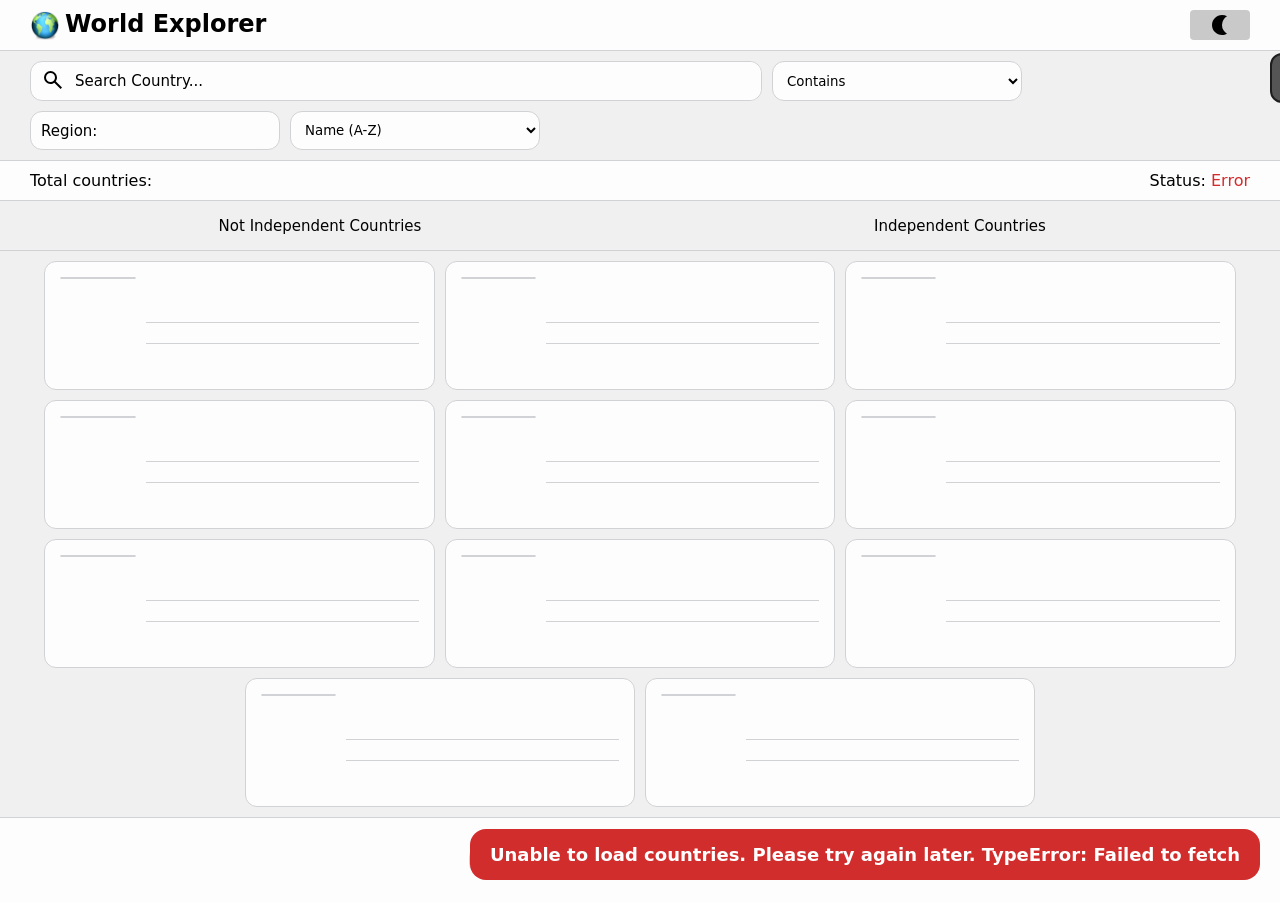
<file: index.html>
<!doctype html>
<html lang="en">
  <head>
    <meta charset="UTF-8" />
    <meta name="viewport" content="width=device-width, initial-scale=1.0" />
    <meta name="description" content="World Explorer lets you explore countries worldwide, with key facts and information about each country." />
    <link rel="icon" type="image/png" href="images/earth.png" />
    <link rel="stylesheet" href="style/style.css" />
    <title>World Explorer</title>
  </head>
  <body>
    <header class="header">
      <div class="header__brand">
        <img src="images/earth.png" alt="Earth Logo" class="brand__logo" />
        <h1 class="brand__title">World Explorer</h1>
      </div>
      <button type="button" class="header__theme-btn" aria-label="Switch theme button" id="switch-theme"></button>
    </header>
    <main>
      <div class="filter__collapse" id="filter-collapse">
        <button aria-label="collapse filters" class="collapse__btn" title="Collapse filters" id="collapse-btn"></button>
      </div>

      <section class="filter" id="filter">
        <div class="filter__search">
          <button class="search__btn" id="search__btn" aria-label="Search countries"></button>
          <input class="search__input" type="search" placeholder="Search Country..." aria-label="Search country" id="search__input" />
        </div>

        <div class="filter__search-by">
          <select name="search-by" class="search-by" id="search-by" aria-label="search by">
            <button>
              Search by:
              <selectedcontent></selectedcontent>
            </button>
            <option value="contains">Contains</option>
            <option value="starts-with">Starts with</option>
            <option value="ends-with">Ends with</option>
            <option value="capital">Capital</option>
          </select>
        </div>

        <div class="filter__region" id="filter__region">
          <label for="region">Region:</label>
          <select class="region__continents" name="region" id="region" multiple size="1"></select>
        </div>

        <div class="filter__sort">
          <select class="sort__select" name="sort" id="sort" aria-label="sort countries by">
            <button>
              Sort by:
              <selectedcontent></selectedcontent>
            </button>
            <option value="name-asc">Name (A-Z)</option>
            <option value="name-desc">Name (Z-A)</option>
            <option value="population-asc">Population (asc)</option>
            <option value="population-desc">Population (desc)</option>
          </select>
        </div>
      </section>

      <section class="filter-info">
        <p>Total countries: <span id="filter-info__result"></span></p>
        <p class="filter-info__status">Status:<span id="filter-status"></span></p>
      </section>

      <section class="tabs">
        <button class="tabs__btns" id="not-independent-btn">Not Independent Countries</button>
        <button class="tabs__btns" id="independent-btn">Independent Countries</button>
      </section>

      <section class="search-results" id="search-results"></section>
    </main>

    <button class="scroll-to-top" id="scroll-to-top" aria-label="Scroll to top"></button>

    <footer class="footer">
      <button type="button" class="footer__btn first-page" id="first-page-btn" aria-label="first page"></button>

      <button type="button" class="footer__btn prev" id="prev-btn" aria-label="previous page"></button>

      <p id="pagination-info"></p>

      <button type="button" class="footer__btn next" id="next-btn" aria-label="next page"></button>

      <button type="button" class="footer__btn last-page" id="last-page-btn" aria-label="last page"></button>

      <div class="pagination__page-size">
        <label for="page-size">Items per page</label>
        <select name="page-size" id="page-size" class="page-size">
          <option value="12">12</option>
          <option value="24">24</option>
          <option value="48">48</option>
        </select>
      </div>
    </footer>
  </body>
  <script src="script/script.js" type="module"></script>
  <script src="script/scrollToTop.js"></script>
  <script src="script/collapseFilters.js"></script>
</html>
</file>
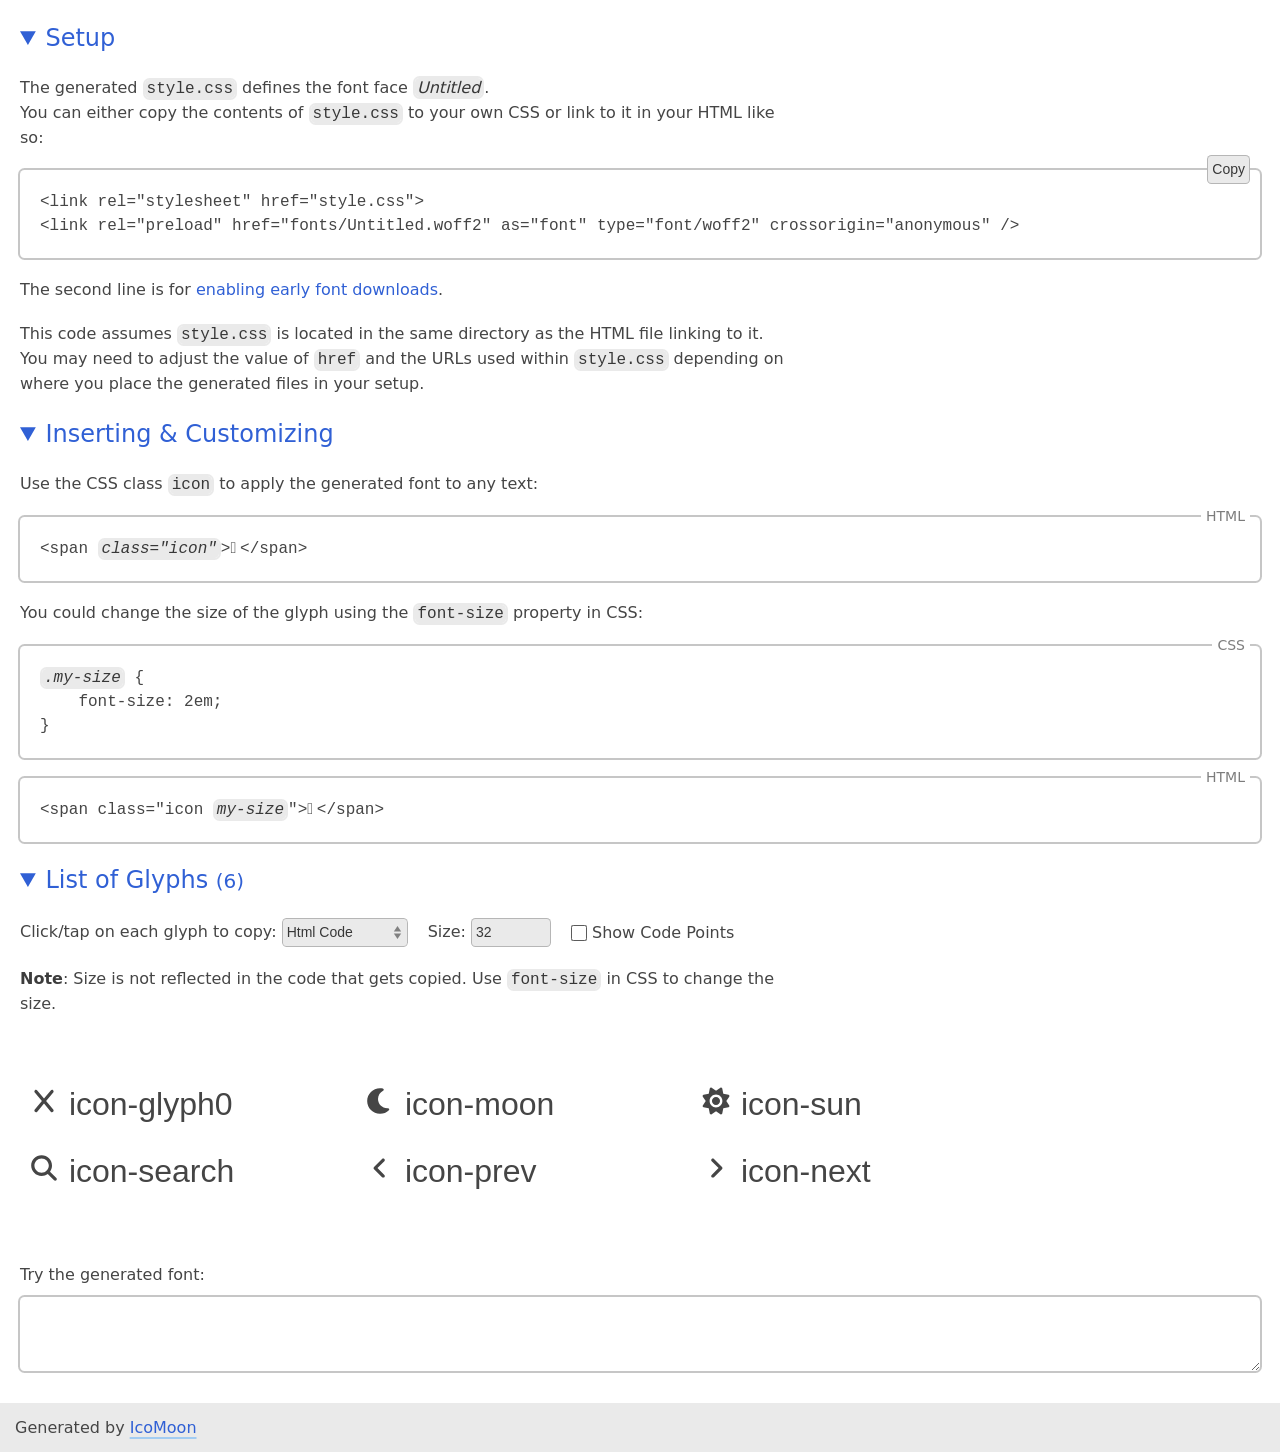
<file: images/wold-explorer-icons/font/demo.html>
<!doctype html>
<html lang="en">
<head>
    <title>Font Demo &amp; Reference</title>
    <meta charset="utf-8">
    <meta name="viewport" content="width=device-width, initial-scale=1">
    <meta name="description" content="">
    <link rel="stylesheet" href="style.css">
    <link rel="preload" href="fonts/Untitled.woff2" as="font" type="font/woff2" crossorigin="anonymous" />
    <!-- The following CSS is not required for using generated glyphs. -->
    <style>::selection{color:var(--off7);background:var(--blue2)}a{color:var(--blue0);text-decoration:none}a:active{color:var(--off7)}@media (hover){a:hover{color:var(--off7)}}.decoratedLinks a{text-decoration:underline;text-decoration-thickness:2px;text-decoration-skip-ink:none;text-decoration-color:var(--color, var(--blue2));text-underline-offset:4px;transition:text-decoration .3s,text-decoration-color .5s,text-underline-offset .3s,color .2s}.decoratedLinks a:hover{--color: var(--off5);text-underline-offset:6px}.decoratedLinks ._noLine,.undecoratedLinks a{text-decoration:none}.decoratedLinks a:focus-visible{text-decoration:none}@keyframes focusRingAnimation{0%{outline-width:4px}}:root,:root.light{color-scheme:light;background:var(--on2);color:var(--fg);font-family:ui-sans-serif,system-ui,-apple-system,sans-serif;font-size:16px;line-height:1.5;--bg: #eaeaea;--fg: #454545;--red-rgb: 215, 0, 21;--red: rgb(var(--red-rgb));--orange: rgb(242, 141, 0);--green: #00a100;--focus: rgba(0, 195, 255, .8);--blue0: #3060d5;--blue2: #a2ccf2;--on2: #fff;--off4: rgba(0, 0, 0, .2254);--off5: rgba(0, 0, 0, .5127);--off6: rgba(0, 0, 0, .7659);--off7: #000}@media (prefers-color-scheme: dark){:root{color-scheme:dark;--bg: #242424;--fg: #bababa;--red-rgb: 255, 105, 97;--red: rgb(var(--red-rgb));--orange: rgb(255, 159, 10);--green: #5eba6e;--focus: rgba(0, 137, 179, .8);--blue0: #8abbef;--blue2: #3e6486;--on2: #000;--off4: rgba(255, 255, 255, .1649);--off5: rgba(255, 255, 255, .4257);--off6: rgba(255, 255, 255, .8142);--off7: #fff}}:root.dark{color-scheme:dark;--bg: #242424;--fg: #bababa;--red-rgb: 255, 105, 97;--red: rgb(var(--red-rgb));--orange: rgb(255, 159, 10);--green: #5eba6e;--focus: rgba(0, 137, 179, .8);--blue0: #8abbef;--blue2: #3e6486;--on2: #000;--off4: rgba(255, 255, 255, .1649);--off5: rgba(255, 255, 255, .4257);--off6: rgba(255, 255, 255, .8142);--off7: #fff}.mvn{margin-bottom:0;margin-top:0}.rltv{position:relative}.monospace,code,pre{font-family:ui-monospace,SFMono-Regular,SF Mono,Menlo,Consolas,Liberation Mono,monospace}body{margin:0;min-height:calc(100vh - 20px);padding-top:20px}details,section{padding:0 20px}details{margin-bottom:20px}details[open]{margin-bottom:0}summary{color:var(--blue0);cursor:default;font-size:1.5em;width:fit-content}summary:hover,summary:active{color:var(--off7)}h1,summary{font-weight:500}h1,strong,code,em{color:var(--off6)}code,em{background:var(--bg);box-shadow:0 0 0 2px var(--bg);margin:0 2px;padding:0 2px}footer{background:var(--bg);line-height:19px;margin-top:20px;padding:15px;position:sticky;top:100%}p{max-width:76ch}p,pre{margin-bottom:20px;margin-top:20px}ul{list-style-position:inside;margin:20px 0;padding:20px}.br0,a,button,code,em,input,pre,select,summary,textarea,ul{border-radius:4.5px}input,select,.copy{box-shadow:inset 0 0 0 1px var(--off4);background-color:var(--bg);border:0;color:var(--off6);font-size:14px;line-height:19px;margin:0;padding:5px}input:hover,input:active,select:hover,select:active,.copy:hover,.copy:active{color:var(--off7);box-shadow:inset 0 0 0 1px var(--off5)}input:focus,select:focus,.copy:focus{box-shadow:none}select{appearance:none;background-image:url([data-uri]);background-position:right center;background-repeat:no-repeat;background-size:1.5em 50%;padding-right:20px}label{display:inline-block;margin:20px 20px 0 0}:focus-visible{outline:3px solid;outline-color:var(--focus);box-shadow:none}:focus-visible:not(:invalid){animation:focusRingAnimation .2s}pre{box-shadow:0 0 0 2px var(--off4);overflow:scroll;padding:20px;position:relative}textarea{background:none;border:0;box-shadow:0 0 0 2px var(--off4);color:var(--fg);display:block;font-size:1rem;margin:10px 0;min-height:1.5em;padding:5px;resize:vertical;width:calc(100% - 10px)}[data-lang]{position:relative}[data-lang]:after{background:var(--on2);border-radius:4.5px;color:var(--off5);content:attr(data-lang);font-size:14px;line-height:1;padding:2px 5px;position:absolute;right:10px;top:-.7em}.copy{position:absolute;right:10px;top:-15px}.copy:disabled{background:var(--on2);box-shadow:inset 0 0 0 1px var(--green);color:var(--green);font-weight:600}._demo_glyphs {background: var(--background, transparent);display: flex;flex-wrap: wrap;margin: 20px -20px 0;padding: 5px 20px 20px;}@media (prefers-color-scheme: dark) {:root.light ._demo_glyphs {background: var(--background, #000);color: #bababa;--on2: #000;--off4: currentColor;--green: #5eba6e;}}@media (prefers-color-scheme: light) {:root.light ._demo_glyphs {background: var(--background, #fff);color: #454545;--on2: #fff;--off4: currentColor;--green: #00a100;}}._demo_glyph {background: none;border: none;color: var(--color);font-family: sans-serif !important;font-size: var(--glyph-size);line-height: 1;margin: 1rem 1rem 0 0;overflow: hidden;padding: 0.5rem;padding: max(0.5rem, 0.15625em);text-align: left;text-overflow: ellipsis;white-space: nowrap;width: 10em;width: max(10em, 15rem);}._demo_glyph span {pointer-events: none;}.centered {display: flex;align-items: center;}.glyphTitle {overflow: hidden;text-overflow: ellipsis;line-height: 1.25;}button._demo_glyph:hover {box-shadow: 0 0 0 2px var(--color, var(--off4));}button._demo_glyph:active {box-shadow: 0 0 0 2px var(--color, var(--fg));}button._demo_glyph._demo_copied {box-shadow: 0 0 0 2px var(--green);}._demo_copied {position: relative;}._demo_copied::before {content: "";}._demo_copied::after {align-items: center;background: linear-gradient(to left, var(--background, var(--on2)) 8ch, transparent);color: var(--color, var(--green));content: "✓ Copied";display: flex;font-family: ui-sans-serif,system-ui,-apple-system,sans-serif !important;font-size: max(1rem, 0.5em);height: 100%;justify-content: right;line-height: 1;padding-right: 0.5em;position: absolute;right: 0;top: 0;width: 50%;}body {--glyph-size: 32px;}#size {width: 5em;}#test {display: block;margin: 3rem 0 2rem;}#test textarea {font-size: var(--glyph-size);}#copy_settings, #codes_wrapper {display: flex;flex-wrap: wrap;align-items: center;}#copy_settings p {width: 100%;}#codes_wrapper {gap: 5px;}._demo_code {display: none;}#codes {width: 16px;height: 16px;}:has(#codes:checked) ._demo_code {display: flex;align-items: center;margin: 10px 0 30px 8px;font-family: monospace !important;gap: 5px;width: 7em;color: var(--color);& input {width: 100%;}}</style>
    <style>._demo_glyph .icon {white-space: pre}</style>
</head>
<body>
    <details open>
        <summary>Setup</summary>
        <p>
            The generated <code>style.css</code> defines the font face
            <em>Untitled</em>.
            <br>
            You can either copy the contents of <code>style.css</code> to your
            own CSS or link to it in your HTML like so:
        </p>
        <div class="rltv">
          <pre>&lt;link rel="stylesheet" href="style.css"&gt;
&lt;link rel="preload" href="fonts/Untitled.woff2" as="font" type="font/woff2" crossorigin="anonymous" /&gt;</pre>
          <button class="copy">Copy</button>
        </div>
        <p>
            The second line is for
            <a href="https://highperformancewebfonts.com/read/on-the-origins-of-cross">
            enabling early font downloads</a>.
        </p>
        <p>This code assumes <code>style.css</code> is located in the same directory as the HTML file linking to it. You may need to adjust the value of
            <code>href</code> and the URLs used within <code>style.css</code> depending on
            where you place the generated files in your setup.</p>
    </details>
    <details open>
        <summary>Inserting &amp; Customizing</summary>
        <p>
            Use the CSS class <code>icon</code> to apply the generated font to
            any text:
        </p>
        <div data-lang="HTML">
        <pre>&lt;span <em>class="icon"</em>&gt;&#xf007;&lt;/span&gt;</pre>
        </div>
        <p>
            You could change the size of the glyph using the
            <code>font-size</code> property in CSS:
        </p>
<div data-lang="CSS"><pre>
<em>.my-size</em> {
    font-size: 2em;
}
</pre></div>
        <div data-lang="HTML">
        <pre>&lt;span class="icon <em>my-size</em>"&gt;&#xf007;&lt;/span&gt;</pre>
        </div>
    </details>
    <details open>
        <noscript>
            <p>Enable JavaScript for easier copying of codes to clipboard.</p>
        </noscript>
        <summary>List of Glyphs <small>(6)</small></summary>
        <div id="copy_settings" style="display: none">
            <label>
                Click/tap on each glyph to copy:
                <select id="copy_subject">
                    <option value="html">Html Code</option>
                    <option value="character">character</option>
                    <option value="code">code point (hex)</option>
                </select>
            </label>
            <br>
            <label>
                Size:
                <input id="size" type="number" value="32" min="8" max="99999" />
            </label>
            <label id="codes_wrapper">
                <input id="codes" type="checkbox" />
                Show Code Points
            </label>
            <p>
                <strong>Note</strong>: Size is not reflected in the code that
                gets copied. Use <code>font-size</code> in CSS to change the size.
            </p>
        </div>
        <div class="_demo_glyphs">
            <div><div class="_demo_glyph"><span class="icon">&#xf007;</span> icon-glyph0</div><label class="_demo_code">U+ <input readonly value="f007" /></label></div>
            <div><div class="_demo_glyph"><span class="icon">&#xf006;</span> icon-moon</div><label class="_demo_code">U+ <input readonly value="f006" /></label></div>
            <div><div class="_demo_glyph"><span class="icon">&#xf005;</span> icon-sun</div><label class="_demo_code">U+ <input readonly value="f005" /></label></div>
            <div><div class="_demo_glyph"><span class="icon">&#xf004;</span> icon-search</div><label class="_demo_code">U+ <input readonly value="f004" /></label></div>
            <div><div class="_demo_glyph"><span class="icon">&#xf002;</span> icon-prev</div><label class="_demo_code">U+ <input readonly value="f002" /></label></div>
            <div><div class="_demo_glyph"><span class="icon">&#xf001;</span> icon-next</div><label class="_demo_code">U+ <input readonly value="f001" /></label></div>
        </div>
        <label id="test">
            Try the generated font:
            <textarea class="icon"></textarea>
        </label>
    </details>
    <footer>
        <p class="mvn decoratedLinks">Generated by <a href="https://icomoon.io">IcoMoon</a></p>
    </footer>
    <!-- The following script is not required for using generated glyphs. -->
    <script>
        let tid, tid2;
        const wrapper = document.querySelector("._demo_glyphs");
        const copiedClass = "_demo_copied";
        const glyphClass = "_demo_glyph";
        const ligatures = {};
        document.getElementById("copy_settings").removeAttribute("style");
        document.querySelectorAll("." + glyphClass).forEach(function (x) {
            try {
                x.setAttribute("title", x.childNodes[1].textContent.trim());
            } catch (ignore) {}
            x.outerHTML = x.outerHTML.replace(/<(\/?)div/, "<$1button");
        });
        document.body.addEventListener("click", function (e) {
            let className;
            let copySubject;
            let target = e.target;
            let text;
            if (target.classList.contains("copy")) {
                let pre = target.parentElement.querySelector("pre");
                navigator.clipboard.writeText(pre.innerText).then(function () {
                    target.disabled = true;
                    target.textContent = "✓ Copied";
                    clearTimeout(tid2);
                    tid2 = setTimeout(function () {
                        target.disabled = false;
                        target.textContent = "Copy";
                    }, 1000);
                });
            } else if (target.classList.contains(glyphClass)) {
                try {
                    copySubject = document.getElementById("copy_subject").value;
                    if (copySubject === "html") {
                        text = target.children[0].outerHTML;
                    } else if (copySubject === "html_old") {
                        className = target.children[0].className;
                        className = className.replace(
                            "icon",
                            target.childNodes[1].textContent.trim()
                        );
                        text = `<span class="${className}"></span>`;
                    } else {
                        text = target.children[0].textContent;
                        if (copySubject === "code") {
                            text = text.codePointAt(0).toString(16);
                        } else if (copySubject === "ligatures") {
                            text = ligatures[text.codePointAt(0)] || "";
                        }
                    }
                    navigator.clipboard.writeText(text).then(function () {
                        const xs = document.querySelectorAll("." + copiedClass);
                        xs.forEach(function (x) {
                            x.classList.remove(copiedClass);
                        });
                        clearTimeout(tid);
                        target.classList.add(copiedClass);
                        tid = setTimeout(function () {
                            target.classList.remove(copiedClass);
                        }, 1000);
                    });
                } catch (ignore) {}
            }
        }, false);
        document.getElementById("size").addEventListener("change", function (e) {
            let size = Number(e.target.value);
            if (size < 8) {
                size = 8;
                e.target.value = size;
            }
            if (!Number.isNaN(size)) {
                document.body.style.setProperty("--glyph-size", size + "px");
            }
        }, false);
        (function () {
            const key = "color-scheme";
            const dark = "dark";
            const light = "light";
            const prefersDarkMedia = "(prefers-color-scheme: dark)";
            function system() {
                if (window.matchMedia(prefersDarkMedia).matches) {
                    return dark;
                }
                return light;
            }
            function computed() {
                const value = localStorage.getItem(key);
                if (value === dark || value === light) {
                    return value;
                }
                return system();
            }
            function setValue(value) {
                document.documentElement.classList.remove(light);
                document.documentElement.classList.remove(dark);
                if (value === system()) {
                    localStorage.removeItem(key);
                } else {
                    localStorage.setItem(key, value);
                    document.documentElement.classList.add(value);
                }
            }
            document.body.addEventListener("keydown", function (e) {
                if (!e.shiftKey || e.code !== "Digit8") {
                    return;
                }
                const newValue = (
                    computed() === dark
                    ? light
                    : dark
                );
                setValue(newValue);
            }, false);
            setValue(computed());
        }());
    </script>
</body>
</html>
</file>
<file: style/style.css>
:root {
  /* FONT VARIABLES */
  --title: 24px; /* header title */
  --card-title: 18px; /* card titles */
  --body-text: 15px; /* body text */
  --meta-text: 12px; /* meta */

  /* LIGHT VARIABLES*/
  --bg: rgb(240, 240, 240); /*light gray*/
  --card: rgb(254, 253, 254); /*white*/
  --card-hover: rgb(230, 230, 230); /* dirty white */
  --border: rgb(209, 210, 213); /*light gray border*/
  --border-hover: rgb(40, 40, 40); /* dark gray border-hover*/
  --sub-text: rgb(201, 201, 201); /*gray*/
  --button: rgb(37, 99, 235); /*blue*/
  --button-active: rgb(30, 81, 191);
  --text: rgb(0, 0, 0); /*BLACK*/
  --close-error: rgb(210, 45, 45); /*RED*/
  --close-modal: rgb(238, 135, 62); /*YELLOW / ORANGE*/
  --option-hover: rgb(176, 191, 211);
  --collapse: rgb(85, 85, 85);
  --collapse-border: rgb(30, 30, 30);
}

.dark-mode {
  /* DARK VARIABLES*/
  --bg: rgb(2, 6, 23); /*dark blue*/
  --card: rgb(17, 24, 39); /*dark blue-gray*/
  --tabs: rgb(10, 15, 25);
  --card-hover: rgb(55, 59, 67); /* lighter black */
  --text: rgb(229, 231, 235); /*light gray text */
  --sub-text: rgb(63, 63, 63); /*gray*/
  --border: rgb(74, 95, 125); /*dark gray border*/
  --border-hover: rgb(210, 210, 210); /* dark gray border-hover*/
  --button: rgb(59, 130, 246); /*blue*/
  --button-active: rgb(41, 107, 213);
  --text: rgb(255, 255, 255); /*WHITE*/
  --option-hover: rgb(79, 85, 93);
  --collapse: rgb(170, 170, 170);
  --collapse-border: rgb(225, 225, 225);
}

* {
  padding: 0;
  margin: 0;
  box-sizing: border-box;
  font-family: system-ui, sans-serif;
}

body {
  min-height: 100vh;
  display: flex;
  flex-direction: column;
}

main {
  flex-grow: 1;
  background-color: var(--bg); /*light gray*/
}

/* HEADER */
.header {
  padding: 10px 15px;
  display: flex;
  justify-content: space-between;
  border-bottom: 1px solid var(--border); /*light gray border*/
  background-color: var(--card);
  color: var(--text); /*WHITE / BLACK*/
}

.header__brand {
  display: flex;
  gap: 5px;
}

.brand__logo {
  height: 30px;
  width: 30px;
}

.brand__title {
  font-size: var(--title);
}

/* THEME BUTTON */
.header__theme-btn {
  width: 60px;
  border: none;
  border-radius: 4px;
  background-color: var(--sub-text); /*gray*/
}

/* DARK THEME BUTTON */
.dark {
  background-image: url(../images/icons/moon.svg);
  background-position: center;
  background-repeat: no-repeat;
}

.dark:hover {
  border: 1px solid var(--border-hover);
  cursor: pointer;
}

.light {
  background-image: url(../images/icons/sun.svg);
  background-position: center;
  background-repeat: no-repeat;
}

.light:hover {
  border: 1px solid var(--border-hover);
  cursor: pointer;
}

/* FILTER */
.filter {
  padding: 20px 15px;
  display: flex;
  flex-direction: column;
  gap: 10px;
  color: var(--text); /*WHITE / BLACK*/
  opacity: 1;
  max-height: max-content;
  transition: max-height 3s ease;
}

.filter__collapse {
  position: fixed;
  top: 53px;
  right: -40px;
  border: 2px solid var(--collapse-border);
  border-radius: 12px;
  height: 50px;
  width: 50px;
  display: flex;
  align-items: center;
  background-color: var(--collapse);
  transition: right 1s ease;
}

.filter__collapse:hover {
  right: 0px;
}

.filter__collapse-by {
  right: -100px;
}

.expand__btn {
  background: url(../images/icons/light-expand.svg) center no-repeat;
  width: 50px;
  height: 50px;
  border: none;
  cursor: pointer;
}

.collapse__btn {
  background: url(../images/icons/light-collapse.svg) center no-repeat;
  width: 50px;
  height: 50px;
  border: none;
  cursor: pointer;
}

.filter__search {
  padding-left: 10px;
  border-radius: 12px;
  border: 1px solid var(--border); /*light gray border*/
  display: flex;
  align-items: center;
  background-color: var(--card); /*white*/
}

.search__btn {
  border: none;
  background-color: var(--card); /*white*/
  cursor: pointer;
}

.light-search::after {
  content: url(../images/icons/light-search.svg);
}
.dark-search::after {
  content: url(../images/icons/dark-search.svg);
}

.search__input {
  padding: 10px;
  border: none;
  width: 100%;
  border-radius: 0 12px 12px 0;
  background: var(--card); /*white*/
  color: var(--text); /*WHITE / BLACK*/
  outline: none;
  font-size: var(--body-text);
}

.search__input::placeholder {
  color: var(--text); /*WHITE / BLACK*/
}

.search__input:autofill {
  box-shadow: 0 0 0 30px var(--card) inset !important;
  -webkit-text-fill-color: var(--text);
}

.search__input:placeholder-shown {
  color: var(--text);
}

.search__input::-webkit-search-cancel-button {
  color: var(--text);
}

.search__input::selection {
  color: var(--text);
}

.filter__search-by {
  width: 100%;
  display: flex;
}

/* FILTER REGION */
.filter__region {
  display: flex;
  align-items: center;
  border-radius: 12px;
  border: 1px solid var(--border); /*light gray border*/
  background-color: var(--card); /*white*/
  width: 100%;
  anchor-name: --region;
  padding-right: 7px;
}

.filter__region label {
  padding-left: 10px;
  font-size: var(--body-text);
}

.region__continents option {
  background: var(--card); /*white*/
  color: var(--text); /*WHITE / BLACK*/
  padding: 4px 10px;
  width: 100%;
}

.region__continents {
  width: auto;
  border: none;
}

.region__continents option:hover {
  background-color: var(--option-hover);
}

.region__continents::picker(select) {
  position-anchor: --region;
  width: 90%;
}

option::checkmark {
  width: 13px;
  height: 13px;
  margin-right: 10px;
  padding-bottom: 10px;
  content: url(../images/icons/no-check.svg);
}

option:checked::checkmark {
  content: url(../images/icons/check.svg);
  border: var(--border);
}

.filter__sort {
  display: flex;
}

select,
::picker(select) {
  appearance: base-select;
  border-radius: 8px;
  font-weight: normal;
  background-color: var(--card);
  color: var(--text);
  overflow: hidden;
  border: 1px solid var(--border);
  font-size: var(--body-text);
}

option {
  padding: 4px 10px;
}

select {
  flex: 1;
  border: 1px solid var(--border);
  padding: 10px;
  border-radius: 12px;
  background: var(--card);
  color: var(--text);
  cursor: pointer;
  outline: none;
}

select::picker-icon {
  color: #999999;
  transition: 0.4s rotate;
}
select:open::picker-icon {
  rotate: 180deg;
}

/* SEARCH/FILTER INFO SECTION */
.filter-info {
  padding: 10px 15px;
  background-color: var(--card); /* lighter bg*/
  border-top: 1px solid var(--border); /*light gray border*/
  border-bottom: 1px solid var(--border); /*light gray border*/
  font-weight: 500;
  color: var(--text); /*WHITE / BLACK*/
}

.filter-info__status {
  display: none;
}

/* TABS SECTION */
.tabs {
  background-color: var(--tabs);
  color: var(--text);
  display: flex;
  justify-content: center;
  align-items: center;
}

.tabs__btns {
  border: none;
  border-bottom: 1px solid var(--border);
  width: 50%;
  background: transparent;
  color: var(--text);
  font-size: var(--body-text);
  text-align: center;
  padding: 15px;
  height: 70px;
}

.tabs__btns:hover {
  background-color: var(--card-hover);
}

.active-tab {
  border-bottom: 3px solid var(--button-active);
}

/* SEARCH RESULTS */
.search-results {
  padding: 10px 15px;
  color: var(--text);
}

/* CARD STYLE */
.search-results__card {
  border: 1px solid var(--border); /*light gray border*/
  border-radius: 12px;
  background-color: var(--card); /*white*/
  display: flex;
  padding: 15px;
  margin-bottom: 10px;
  transition: background-color 0.5s ease;
}

.country-body {
  display: flex;
}

.search-results__card:hover {
  background-color: var(--card-hover); /* dirty white */
  border: 1px solid var(--border-hover); /*dark gray border*/
  cursor: pointer;
}

.card__info {
  width: 100%;
}

.card__flag {
  height: max-content;
  width: 98px;
  border: 1px solid var(--border); /*light gray border*/
  border-radius: 4px;
  margin: 0 10px 10px 0;
}

.card__name {
  list-style: none;
  margin-bottom: 15px;
  font-weight: 600;
  font-size: var(--card-title);
}

.card__info-data {
  padding: 5px 0;
  border-bottom: 1px solid var(--border); /*light gray border*/
  font-size: var(--body-text);
  list-style: none;
}

.card__info-data:last-child {
  border: none;
}

.card__result {
  font-weight: 500;
}

/* ////////////// */
/* COUNTRY MODAL */
/* //////////// */
.country-modal {
  position: fixed;
  top: 50%;
  left: 50%;
  border: 1px solid var(--border);
  border-radius: 12px;
  display: flex;
  flex-direction: column;
  background-color: var(--card); /*white / dark blue-gray*/
  padding: 15px;
  margin-bottom: 10px;
  min-width: 290px;
  color: var(--text); /* WHITE / BLACK */
  animation: slide 0.4s ease-out forwards;
}

@keyframes slide {
  from {
    transform: translate(-50%, -100%);
    opacity: 0;
  }
  to {
    transform: translate(-50%, -50%);
    opacity: 1;
  }
}

.close-modal {
  margin-bottom: 10px;
  display: flex;
  align-items: center;
  justify-content: space-between;
}

.modal-title {
  font-size: 24px;
}

.close-modal-btn {
  background: url(../images/icons/dark-close.svg) center no-repeat;
  background-color: var(--card); /*WHITE*/
  width: 32px;
  height: 32px;
  border: none;
  cursor: pointer;
  transition: background-color 0.3s;
}

.close-modal-btn-light::after {
  content: url(../images/icons/light-close.svg);
}
.close-modal-btn-dark::after {
  content: url(../images/icons/dark-close.svg);
}

.close-modal-btn:hover {
  border-radius: 4px;
  background-color: var(--close-modal); /*RED*/
}

.modal-footer {
  display: flex;
  justify-content: space-between;
  align-items: center;
}

.modal-coat-of-arms-btn {
  justify-self: end;
  margin: 10px 0 5px;
  padding: 5px 10px;
  border-radius: 8px;
  background-color: var(--bg); /*light gray*/ /*dark blue*/
  display: block;
  border: 1px solid var(--border); /*light gray border*/ /*dark gray border*/
  color: var(--text);
  transition: background-color 0.3s;
}

.modal-coat-of-arms-btn:hover:not(:disabled) {
  background-color: var(--close-modal); /*RED*/
  border: 1px solid var(--border-hover); /* dark gray border-hover*/
}

.modal-coat-of-arms-btn:disabled {
  cursor: not-allowed;
  opacity: 0.7;
}

.modal-coat-of-arms {
  border-radius: 12px;
  border: none;
  margin-top: 10px;
  padding: 5px;
  width: 100%;
  min-height: 200px;
  max-height: 300px;
  height: auto;
}

.cancel-modal {
  justify-self: end;
  margin: 10px 0 5px;
  padding: 5px 10px;
  border-radius: 8px;
  background-color: var(--bg); /*light gray*/ /*dark blue*/
  display: block;
  border: 1px solid var(--border); /*light gray border*/ /*dark gray border*/
  color: var(--text);
  transition: background-color 0.3s;
}

.cancel-modal:hover {
  background-color: var(--close-modal); /*RED*/
  border: 1px solid var(--border-hover); /* dark gray border-hover*/
}

.modal-overlay {
  position: fixed;
  width: 100%;
  height: 100%;
  top: 0;
  z-index: 100;
  background-color: rgba(35, 35, 35, 0.6); /*BLACK T=0.6*/
  cursor: pointer;
}

/* FOOTER */
.footer {
  display: flex;
  align-items: center;
  justify-content: center;
  flex-wrap: wrap;
  gap: 20px;
  padding: 20px 15px;
  border-top: 1px solid var(--border); /*light gray border*/
  background-color: var(--card); /*white*/ /*dark blue-gray*/
  color: var(--text); /*WHITE / BLACK*/
}

.hide-footer {
  display: none;
}

.footer__btn {
  width: 30px;
  height: 30px;
  border-radius: 12px;
  border: 1px solid var(--border); /* LIGHT/DARK GRAY */
  background: transparent;
  color: var(--text); /*WHITE / BLACK*/
}

.pagination__page-size {
  display: flex;
  flex-direction: column;
  gap: 8px;
  text-align: center;
}

.page-size {
  border: none;
  cursor: pointer;
  background-color: var(--card); /*white*/ /*dark blue-gray*/
  color: var(--text); /*WHITE / BLACK*/
  padding: 0;
}

.page-size:active {
  border: var(--border-hover); /* dark gray border-hover*/
}

.footer__btn:hover:not(:disabled) {
  border: 1px solid var(--border-hover); /* dark gray border-hover*/
  cursor: pointer;
  background-color: var(--button); /*BLUE*/
}

.footer__btn:disabled {
  cursor: not-allowed;
  opacity: 0.7;
}

.footer__btn:active:not(:disabled) {
  background-color: var(--button-active);
}

.light-first-page {
  background: url(../images/icons/light-first.svg) center no-repeat;
}

.dark-first-page {
  background: url(../images/icons/dark-first.svg) center no-repeat;
}

.light-prev {
  background: url(../images/icons/light-prev.svg) center no-repeat;
}
.dark-prev {
  background: url(../images/icons/dark-prev.svg) center no-repeat;
}

.light-next {
  background: url(../images/icons/light-next.svg) center no-repeat;
}
.dark-next {
  background: url(../images/icons/dark-next.svg) center no-repeat;
}

.light-last-page {
  background: url(../images/icons/light-last.svg) center no-repeat;
}

.dark-last-page {
  background: url(../images/icons/dark-last.svg) center no-repeat;
}

/* ERROR/TOAST MESSAGE */
.toast-msg {
  position: fixed;
  right: 20px;
  bottom: -100px;
  padding: 15px 20px;
  background-color: var(--close-error); /* RED*/
  color: rgb(255, 255, 255); /* WHITE */
  font-weight: 600;
  font-size: 18px;
  border-radius: 16px;
  transition: bottom 0.4s ease;
}

.toast-msg-active {
  bottom: 20px;
}

/* STATUS LOADED/ERROR */
.status-loaded {
  color: rgb(40, 167, 69); /*GREEN*/
}

.status-error {
  color: var(--close-error); /*RED*/
}

/* PLACEHOLDER SKELTON */
.skeleton {
  animation: skeleton-loading 1s linear infinite alternate;
}

.skeleton-heading {
  height: 20px;
  animation: skeleton-loading 1s linear infinite alternate;
}

.skeleton-text {
  margin-bottom: 10px;
  height: 10px;
  animation: skeleton-loading 1s linear infinite alternate;
}

.skeleton-text:last-child {
  width: 80%;
}

/* SCROLL TO TOP BUTTON */
.scroll-to-top {
  position: fixed;
  bottom: 100px;
  right: -50px;
  height: 40px;
  width: 40px;
  border-radius: 50%;
  border: 1px solid var(--border);
  background: url(../images/icons/dark-up.svg) center no-repeat;
  background-color: var(--button); /*BLUE*/
  transition: right 1s ease;
}

.scroll-to-top:hover {
  background-color: rgb(16, 87, 239);
  border: 1px solid rgb(190, 190, 195);
}

.scroll-to-top:active {
  background-color: var(--button-active);
}

.show {
  right: 30px;
}

@keyframes skeleton-loading {
  0% {
    background-color: rgba(200, 200, 200, 0.6); /*LIGHT GRAY*/
  }
  100% {
    background-color: rgba(100, 100, 100, 0.6); /*DARK GRAY*/
  }
}

@media (min-width: 768px) {
  .filter {
    flex-direction: row;
    flex-wrap: wrap;
  }
  .filter__search {
    width: 60%;
  }
  .filter__region {
    width: 250px;
  }
  .region__continents::picker(select) {
    width: 250px;
  }
  .filter__search-by {
    width: 250px;
  }

  .filter-info {
    display: flex;
    justify-content: space-between;
  }

  .tabs__btns {
    height: 50px;
  }

  .search-results {
    display: flex;
    flex-wrap: wrap;
    gap: 10px;
    justify-content: center;
  }
  .search-results__card {
    width: 49%;
    margin-bottom: 0;
  }
  .filter-info__status {
    display: block;
  }
  select {
    width: 250px;
  }

  .page-size {
    width: auto;
  }

  .close-modal {
    font-size: 24px;
  }

  .country-modal-body {
    display: flex;
    flex-direction: row;
    gap: 20px;
  }
  .footer__pagination {
    flex-direction: row;
    gap: 20px;
  }
}

@media (min-width: 1024px) {
  .header {
    padding: 10px 30px;
  }
  .filter {
    padding: 10px 30px;
  }
  .filter-info {
    padding: 10px 30px;
  }
  .search-results {
    padding: 10px 30px;
    max-width: 1600px;
    width: 100%;
    justify-self: center;
    display: flex;
    flex-wrap: wrap;
  }
  .search-results__card {
    width: 32%;
  }
}
</file>
<file: images/wold-explorer-icons/font/style.css>
@font-face {
    font-family: "Untitled";
    src: url("fonts/Untitled.woff2") format("woff2"),
        url("fonts/Untitled.ttf") format("truetype"),
        url("fonts/Untitled.woff") format("woff");
    font-weight: normal;
    font-style: normal;
    font-display: block;
}
.icon {
    /* Use !important to prevent extensions from overriding this font. */
    font-family: "Untitled" !important;
    font-style: normal;
    font-weight: normal;
    font-variant: normal;
    text-transform: none;
    line-height: 1;

    /* Better Font Rendering =========== */
    -webkit-font-smoothing: antialiased;
    -moz-osx-font-smoothing: grayscale;
}
</file>
